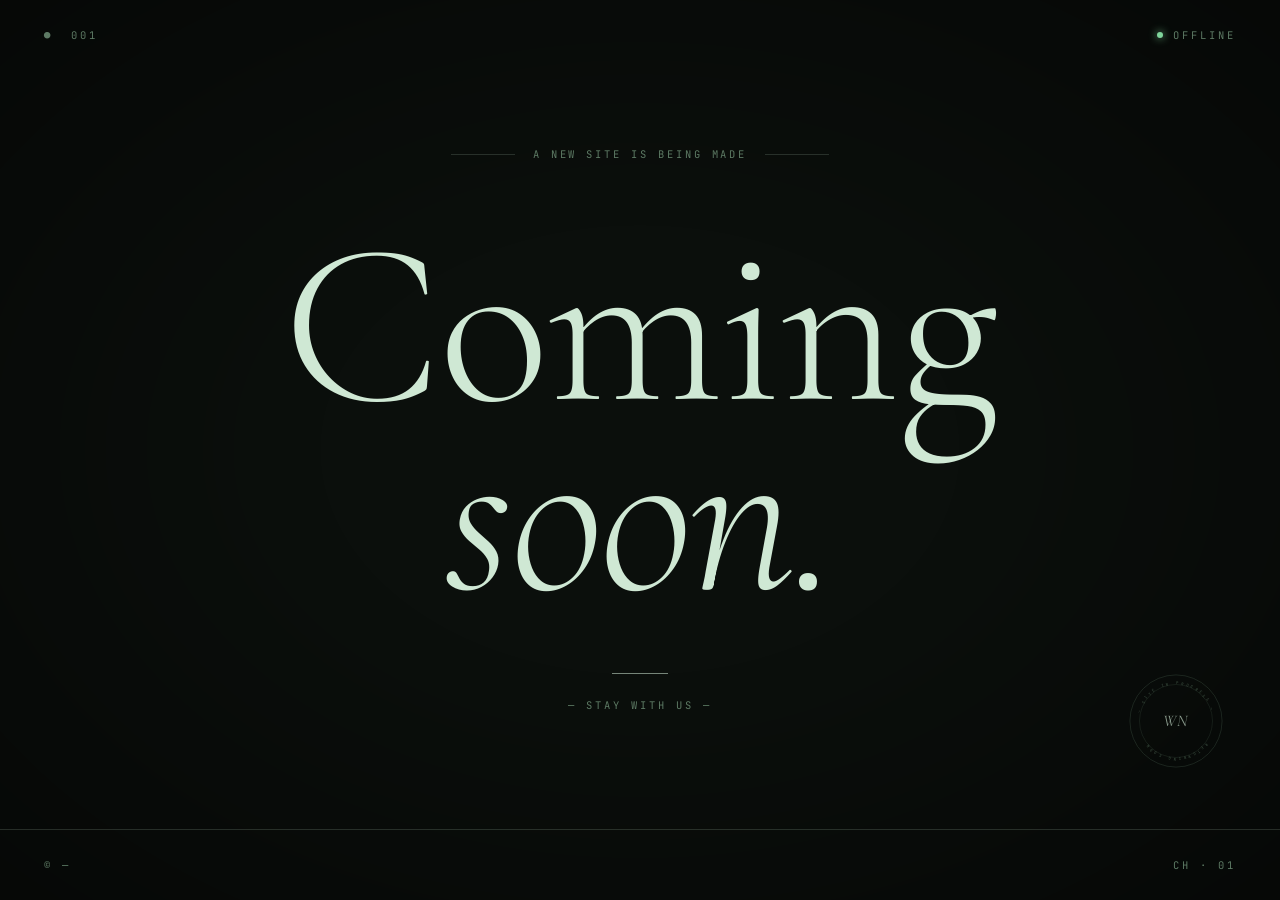
<file: index.html>
<!doctype html>
<html lang="zh-Hant">
<head>
  <meta charset="utf-8" />
  <meta name="viewport" content="width=device-width,initial-scale=1" />
  <title>WEINING · Coming Soon</title>
  <meta name="description" content="A new site is being made — coming soon." />

  <link rel="preconnect" href="https://fonts.googleapis.com" />
  <link rel="preconnect" href="https://fonts.gstatic.com" crossorigin />
  <link rel="stylesheet" href="https://fonts.googleapis.com/css2?family=Cormorant+Garamond:ital,wght@0,300;0,400;1,300;1,400&family=JetBrains+Mono:wght@400&display=swap" />

  <style>
    :root {
      --bg: #0b0f0c;
      --ink: #cfe8d4;
      --soft: #5d7a64;
      --line: rgba(207, 232, 212, 0.16);
      --dot: #7fd49b;
      --serif: "Cormorant Garamond", "Songti TC", serif;
      --mono: "JetBrains Mono", "SF Mono", ui-monospace, monospace;
    }

    * { box-sizing: border-box; }

    html, body {
      margin: 0;
      padding: 0;
      background: var(--bg);
      color: var(--ink);
      font-family: var(--serif);
      -webkit-font-smoothing: antialiased;
    }

    body { min-height: 100vh; }

    .page {
      position: relative;
      min-height: 100vh;
      display: flex;
      flex-direction: column;
      overflow: hidden;
    }

    /* subtle vignette */
    .page::before {
      content: "";
      position: fixed;
      inset: 0;
      pointer-events: none;
      background: radial-gradient(ellipse at center, transparent 35%, rgba(0, 0, 0, 0.45) 100%);
      z-index: 1;
    }

    /* paper grain */
    .grain {
      position: fixed;
      inset: 0;
      width: 100%;
      height: 100%;
      pointer-events: none;
      opacity: 0.18;
      mix-blend-mode: screen;
      z-index: 2;
    }

    .topbar, .footbar {
      position: relative;
      z-index: 3;
      display: flex;
      align-items: center;
      justify-content: space-between;
      padding: 28px 44px;
      color: var(--soft);
    }

    .mono {
      font-family: var(--mono);
      letter-spacing: 0.28em;
      text-transform: uppercase;
      font-weight: 400;
    }
    .small { font-size: 10.5px; }

    .status { display: inline-flex; align-items: center; gap: 10px; }

    .status-dot {
      width: 6px;
      height: 6px;
      border-radius: 50%;
      background: var(--dot);
      display: inline-block;
      box-shadow: 0 0 8px var(--dot);
      animation: pulse 2.4s ease-in-out infinite;
    }

    @keyframes pulse {
      0%, 100% { opacity: 0.5; transform: scale(1); }
      50%      { opacity: 1;   transform: scale(1.35); }
    }

    .footbar {
      margin-top: auto;
      border-top: 1px solid var(--line);
    }

    .stage {
      position: relative;
      z-index: 3;
      flex: 1;
      display: flex;
      flex-direction: column;
      align-items: center;
      justify-content: center;
      padding: 40px 48px 80px;
      text-align: center;
    }

    .eyebrow {
      display: flex;
      align-items: center;
      gap: 18px;
      margin-bottom: 64px;
      color: var(--soft);
    }
    .eyebrow-line {
      width: 64px;
      height: 1px;
      background: var(--line);
    }

    .hero {
      margin: 0;
      font-family: var(--serif);
      font-weight: 300;
      line-height: 0.88;
      font-size: clamp(96px, 18vw, 240px);
      letter-spacing: -0.01em;
      color: var(--ink);
      display: flex;
      flex-direction: column;
      align-items: center;
      animation: breathe 7s ease-in-out infinite;
    }
    .hero-line { display: block; }
    .hero-line.italic {
      font-style: italic;
      margin-top: -0.06em;
    }

    @keyframes breathe {
      0%, 100% { opacity: 1;    letter-spacing: -0.01em; }
      50%      { opacity: 0.88; letter-spacing: 0.005em; }
    }

    .rule {
      width: 56px;
      height: 1px;
      background: var(--ink);
      opacity: 0.55;
      margin: 56px 0 24px;
    }

    .sub { color: var(--soft); margin: 0; }

    /* rotating seal */
    .seal {
      position: absolute;
      right: 56px;
      bottom: 60px;
      width: 96px;
      height: 96px;
      color: var(--soft);
      opacity: 0.65;
      animation: sealspin 18s linear infinite;
    }
    .seal svg { width: 100%; height: 100%; }
    .seal-txt { fill: currentColor; font-family: var(--mono); }
    .seal-mono {
      fill: var(--ink);
      font-family: var(--serif);
      font-style: italic;
      font-size: 17px;
      letter-spacing: 0.04em;
    }

    @keyframes sealspin {
      from { transform: rotate(0deg); }
      to   { transform: rotate(360deg); }
    }

    @media (max-width: 720px) {
      .topbar, .footbar { padding: 22px 22px; }
      .stage { padding: 24px 22px 60px; }
      .eyebrow-line { width: 36px; }
      .seal { right: 22px; bottom: 70px; width: 72px; height: 72px; }
      .rule { margin: 40px 0 20px; }
    }
  </style>
</head>
<body>
  <div class="page">
    <!-- paper grain -->
    <svg class="grain" aria-hidden="true">
      <filter id="noise">
        <feTurbulence type="fractalNoise" baseFrequency="0.9" numOctaves="2" stitchTiles="stitch" />
        <feColorMatrix type="matrix" values="0 0 0 0 0  0 0 0 0 0  0 0 0 0 0  0 0 0 0.55 0" />
      </filter>
      <rect width="100%" height="100%" filter="url(#noise)" />
    </svg>

    <header class="topbar">
      <span class="mono small">●&nbsp;&nbsp;001</span>
      <span class="status mono small">
        <span class="status-dot"></span>
        <span>OFFLINE</span>
      </span>
    </header>

    <main class="stage">
      <div class="eyebrow">
        <span class="eyebrow-line"></span>
        <span class="mono small">A NEW SITE IS BEING MADE</span>
        <span class="eyebrow-line"></span>
      </div>

      <h1 class="hero">
        <span class="hero-line">Coming</span>
        <span class="hero-line italic">soon.</span>
      </h1>

      <div class="rule"></div>

      <p class="sub mono small">— STAY WITH US —</p>

      <div class="seal" aria-hidden="true">
        <svg viewBox="0 0 100 100">
          <circle cx="50" cy="50" r="48" fill="none" stroke="currentColor" stroke-width="0.4" />
          <circle cx="50" cy="50" r="38" fill="none" stroke="currentColor" stroke-width="0.3" />
          <path id="seal-arc-top" d="M 12 50 A 38 38 0 0 1 88 50" fill="none" />
          <path id="seal-arc-bot" d="M 88 50 A 38 38 0 0 1 12 50" fill="none" />
          <text class="seal-txt" font-size="4" letter-spacing="3">
            <textPath href="#seal-arc-top" startOffset="50%" text-anchor="middle">— SITE IN PROGRESS —</textPath>
          </text>
          <text class="seal-txt" font-size="4" letter-spacing="3">
            <textPath href="#seal-arc-bot" startOffset="50%" text-anchor="middle">RETURNING SOON</textPath>
          </text>
          <text class="seal-mono" x="50" y="50" text-anchor="middle" dominant-baseline="central">WN</text>
        </svg>
      </div>
    </main>

    <footer class="footbar">
      <span class="mono small">© —</span>
      <span class="mono small">CH · 01</span>
    </footer>
  </div>
</body>
</html>
</file>
